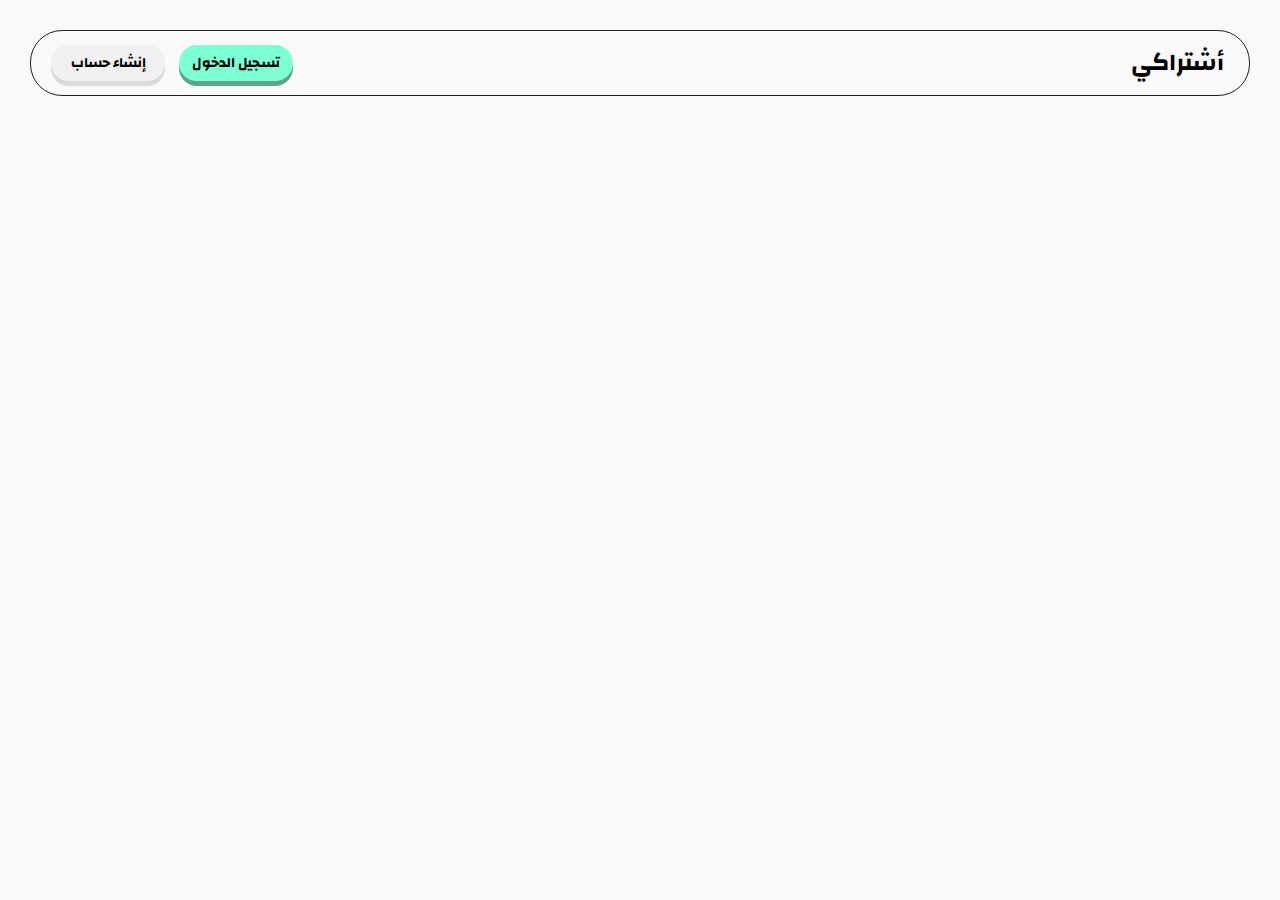
<file: promo 1/index.html>
<!DOCTYPE html>
<html lang="ar" dir="rtl">
<head>
    <meta charset="UTF-8">
    <meta name="viewport" content="width=device-width, initial-scale=1.0">
    <title>أشتراكي</title>

    <link rel="preconnect" href="https://fonts.googleapis.com">
    <link rel="preconnect" href="https://fonts.gstatic.com" crossorigin>
    <link href="https://fonts.googleapis.com/css2?family=Changa:wght@200..800&display=swap" rel="stylesheet">

    <link rel="stylesheet" href="style.css">
</head>
<body>
    <nav class="NavBar">
            <h2 class="logo">أشتراكي</h2>
            <div class="links">
                <button class="SignIn BaseBtn PrimaryBtn">تسجيل الدخول</button>
                <button class="Register BaseBtn SecondryBtn">إنشاء حساب</button>
            </div>
    </nav>
</body>
</html>
</file>
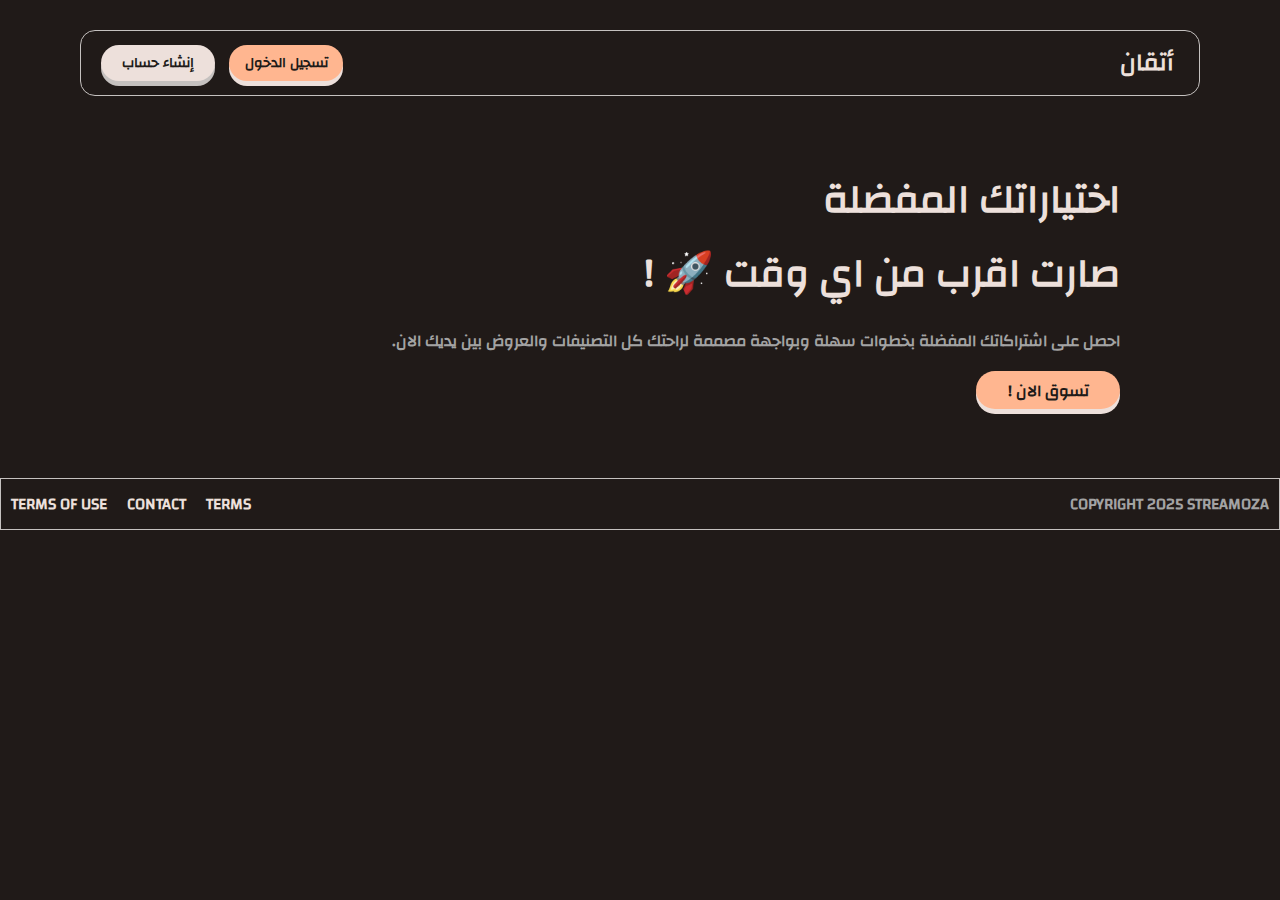
<file: Promo 3/Pages/Landing.html>
<!DOCTYPE html>
<html lang="ar" dir="rtl">

<head>
    <meta charset="UTF-8">
    <meta name="viewport" content="width=device-width, initial-scale=1.0">
    <title>Main</title>

    <!-- <link rel="preconnect" href="https://fonts.googleapis.com">
    <link rel="preconnect" href="https://fonts.gstatic.com" crossorigin>
    <link href="https://fonts.googleapis.com/css2?family=Changa:wght@200..800&family=Inter:ital,opsz,wght@0,14..32,100..900;1,14..32,100..900&display=swap" rel="stylesheet"> -->

    <link rel="stylesheet" href="../Style/Style.css">
</head>

<body>
    <nav class="LandingNavBar">
        <h2 class="logo">أتقان</h2>
        <div class="links">
            <button onclick="window.location.href= './Accounts/SignIn.html'" class="SignIn Btn PrimaryBtn">تسجيل
                الدخول</button>
            <button class="Register Btn SecondryBtn">إنشاء حساب</button>
        </div>
    </nav>
    <section class="LandingMain">
        <div class="Content">
            <h1 class="TitleText">اختياراتك المفضلة <br>صارت اقرب من اي وقت 🚀 !</h1>
            <h4 class="SecondryText">احصل على اشتراكاتك المفضلة بخطوات سهلة وبواجهة مصممة لراحتك كل التصنيفات والعروض
                بين
                يديك الان.</h4>
            <a href="../Pages/Main/Main.html"><button class="Start Btn PrimaryBtn">تسوق الان !</button></a>
        </div>
    </section>
    <footer class="footer">
        <p class="CopyRights">Copyright 2025 Streamoza</p>
        <div class="Links">
            <a href="" class="Terms">Terms</a>
            <a href="" class="Contact">Contact</a>
            <a href="" class="TermsOfUse">Terms Of Use</a>
        </div>
    </footer>
</body>

</html>
</file>
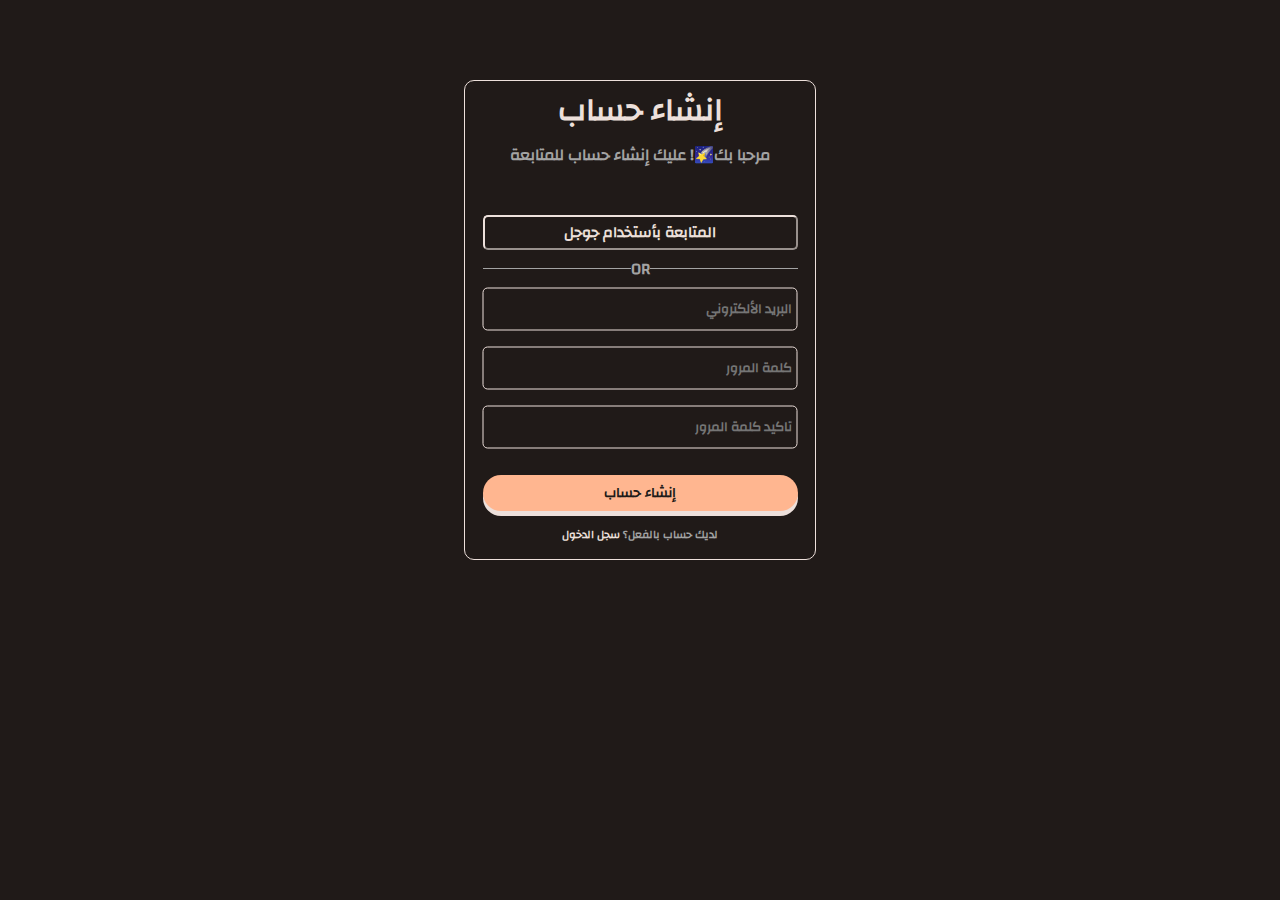
<file: Promo 3/Pages/Accounts/Register.html>
<!DOCTYPE html>
<html lang="en">

<head>
    <meta charset="UTF-8">
    <meta name="viewport" content="width=device-width, initial-scale=1.0">
    <title>Register</title>

    <!-- <link rel="preconnect" href="https://fonts.googleapis.com">
    <link rel="preconnect" href="https://fonts.gstatic.com" crossorigin>
    <link href="https://fonts.googleapis.com/css2?family=Changa:wght@200..800&family=Inter:ital,opsz,wght@0,14..32,100..900;1,14..32,100..900&display=swap" rel="stylesheet"> -->

    <link rel="stylesheet" href="../../Style/Style.css">
</head>

<body>
    <div class="Container">
        <div class="PassAccountArea" style="height: 30rem;">
            <h1 class="TitleText">إنشاء حساب</h1>
            <p class="SecondryText">مرحبا بك🌠! عليك إنشاء حساب للمتابعة</p>
            <button class="ContinuWithGoogle">المتابعة بأستخدام جوجل</button>
            <div class="Seperator" style="margin-top: 18px;">
                <p>OR</p>
                <hr>
            </div>
            <div class="UserData">
                <input type="text" placeholder="البريد الألكتروني" class="Email TextBox">
                <input type="text" placeholder="كلمة المرور" class="Password TextBox">
                <input type="text" placeholder="تاكيد كلمة المرور" class="ConfirmPassword TextBox">
            </div>
            <button class="PassBtn Btn PrimaryBtn">إنشاء حساب</button>
            <p class="NoteText">لديك حساب بالفعل؟ <a href="SignIn.html" class="CreatAccount">سجل الدخول</a></p>
        </div>
    </div>
</body>

</html>
</file>
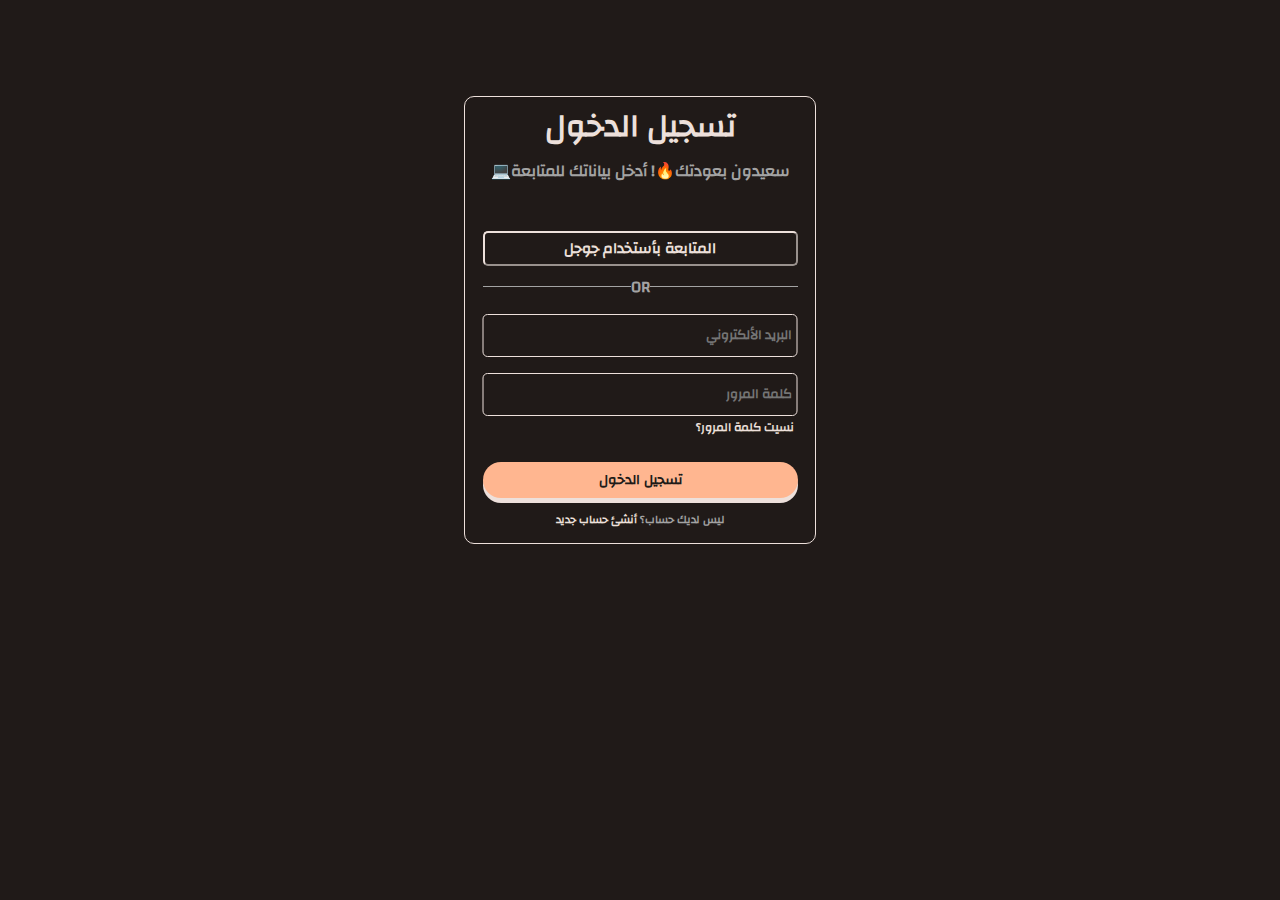
<file: Promo 3/Pages/Accounts/SignIn.html>
<!DOCTYPE html>
<html lang="en">

<head>
    <meta charset="UTF-8">
    <meta name="viewport" content="width=device-width, initial-scale=1.0">
    <title>Sign In</title>

    <!-- <link rel="preconnect" href="https://fonts.googleapis.com">
    <link rel="preconnect" href="https://fonts.gstatic.com" crossorigin>
    <link href="https://fonts.googleapis.com/css2?family=Changa:wght@200..800&family=Inter:ital,opsz,wght@0,14..32,100..900;1,14..32,100..900&display=swap" rel="stylesheet"> -->

    <link rel="stylesheet" href="../../Style/Style.css">
</head>

<body>
    <div class="Container">
        <div class="PassAccountArea" style="height: 28rem;">
            <h1 class="TitleText">تسجيل الدخول</h1>
            <p class="SecondryText">💻سعيدون بعودتك🔥! أدخل بياناتك للمتابعة</p>
            <button class="ContinuWithGoogle">المتابعة بأستخدام جوجل</button>
            <div class="Seperator" style="margin-top: 20px;">
                <p>OR</p>
                <hr>
            </div>
            <div class="UserData">
                <input type="text" placeholder="البريد الألكتروني" class="Email TextBox">
                <input type="text" placeholder="كلمة المرور" class="Password TextBox">
                <a href="ResetPassword.html" class="ForgetPassword">نسيت كلمة المرور؟</a>
            </div>
            <button class="PassBtn Btn PrimaryBtn">تسجيل الدخول</button>
            <p class="NoteText">ليس لديك حساب؟ <a href="Register.html" class="CreatAccount">أنشئ حساب جديد</a></p>
        </div>
    </div>
    <!-- <div class="ConfirmEmailPopup">
        <div class="Area">
            <h1 class="MainText">تاكيد البريد الألكتروني</h1>
            <p class="SecondryText">سيصلك كود مكون من أربع خانات إلى بريدك الألكتروني قم بكتابتة لتاكيد بريدك</p>
            <div class="CodeArea">
                <input type="text" class="FirNumOfCode TextBox">
                <input type="text" class="SecNumOfCode TextBox">
                <input type="text" class="ThiNumOfCode TextBox">
                <input type="text" class="FthNumOfCode TextBox">
            </div>
            <button class="ConfirmEmail Btn PrimaryBtn">تاكيد البريد</button>
        </div>
    </div> -->
</body>

</html>
</file>
<file: promo 1/style.css>
*{
    padding: 0;
    margin: 0;
    box-sizing: border-box;
    font-family: "Changa", sans-serif;
    background: #faf9f7;
    background: linear-gradient(nulldeg, rgba(250, 249, 247, 1) 0%, rgba(255, 254, 250, 1) 84%, rgba(253, 252, 245, 1) 88%);
}

:root{
    --Primary-Main-Color: #7fffd4;
    --Primary-Secondry-Color: #5ea58c;
    --Secondry-Main-Color: #f0f0f0;
    --Secondry-Second-Color: #dadada;
    --Text-Before: #4b4b4b;
    --Text-Primary-Afetr: #ffffff;
    --Text-Secondry-Afetr: #0f6648;
}

.NavBar{
    display: flex;
    align-items: center;
    justify-content: space-between;
    padding: 10px;
    margin: 30px;
    border: 0.5px solid rgb(31, 31, 31);
    border-radius: 32px;
}

.NavBar .logo{
    font-weight: bold;
    margin-right: 15px;
}

.NavBar .links button{
    margin-left: 10px;
}

.BaseBtn{
    display: inline-block;
    position: relative; 
    width: 114px;
    font-weight: bold;
    padding: 5px;
    text-decoration: none;
    text-align: center;
    border: none;
    border-radius: 1.5rem;
    cursor: pointer;
    overflow: hidden;
    z-index: 1;
    transition: color 0.3s ease, background-color 0.3s ease, box-shadow 0.3s ease;
}

.BaseBtn::before {
  content: "";
  position: absolute;
  left: 0;
  bottom: 0;
  width: 100%;
  height: 0%;
  z-index: -1;
  transition: height 0.4s ease;
  border-radius: inherit;
}

.BaseBtn:hover::before {
  height: 100%;
}

.PrimaryBtn{
    font-size: 14px;
    background-color: var(--Primary-Main-Color);
    color: var(--Text-Color-Before);
    box-shadow: 0 5px var(--Primary-Secondry-Color);
}

.PrimaryBtn::before{
    background-color: var(--Primary-Secondry-Color);
}

.PrimaryBtn:hover {
  color: var(--Text-Primary-Afetr);
}

.SecondryBtn{
    font-size: 14px;
    background-color: var(--Secondry-Main-Color);
    color: var(--Text-Color-Before);
    box-shadow: 0 5px var(--Secondry-Second-Color);
}

.SecondryBtn::before{
    background-color: var(--Secondry-Second-Color);
}

.SecondryBtn:hover {
  color: var(--Text-Secondry-Afetr);
}
</file>
<file: Promo 3/Style/Style.css>
/* Base Start */
@font-face {
    font-family: 'Changa';
    src: url('../Fonts/Ar/Changa-VariableFont_wght.ttf') format('truetype');
    font-weight: normal;
    font-style: normal;
}

@font-face {
    font-family: 'Inter';
    src: url('../Fonts/Eng/Inter-VariableFont_opsz\,wght.ttf') format('truetype');
    font-weight: normal;
    font-style: normal;
}

:root {
    --background: #201A18;
    --background-Secondry: #EDE0DB;
    --background-low: #2b2422;
    --secondry-dark: #c5c1bf;
    --primary-dark: #FFB690;
    --on-primary-dark: #552100;
    --highest-dark: #3A3330;
    --primary-text: #EDE0DB;
    --secondry-text: #a3a3a3;
    --primary-container-dark: #783200;
    --secondary-container-dark: #5C4032;
    --on-secondary-container-dark: #FFDBCA;
}

/* Base End */
/* Reused Code Start */
* {
    padding: 0;
    margin: 0;
    box-sizing: border-box;
    font-family: "Changa", sans-serif;
    font-weight: 700;
    background: var(--background);
    scrollbar-width: thin;
    scrollbar-color: var(--secondry-dark) var(--background);
    scroll-behavior: smooth;
}

body {
    position: relative;
}

.TitleText {
    color: var(--primary-text);
    background-color: inherit;
}

.SecondryText {
    color: var(--secondry-text);
    background-color: inherit;
}

a {
    color: var(--primary-text);
    transition: color 0.3s ease;
    font-weight: bold;
    text-decoration: none;
}

a:hover {
    color: var(--primary-dark);
}

.Btn {
    display: inline-block;
    position: relative;
    width: 114px;
    font-weight: bold;
    padding: 5px;
    text-decoration: none;
    text-align: center;
    border: none;
    border-radius: 1.5rem;
    cursor: pointer;
    overflow: hidden;
    z-index: 1;
    transition: color 0.3s ease, background-color 0.3s ease, box-shadow 0.3s ease;
}

.Btn::before {
    content: "";
    position: absolute;
    left: 0;
    bottom: 0;
    width: 100%;
    height: 0%;
    z-index: -1;
    transition: height 0.4s ease;
    border-radius: inherit;
}

.Btn:hover::before {
    height: 100%;
}

.PrimaryBtn {
    font-size: 14px;
    background-color: var(--primary-dark);
    color: var(--background);
    box-shadow: 0 5px var(--background-Secondry);
}

.PrimaryBtn::before {
    background-color: var(--background-Secondry);
}

.SecondryBtn {
    font-size: 14px;
    background-color: var(--background-Secondry);
    color: var(--background);
    box-shadow: 0 5px var(--secondry-dark);
}

.SecondryBtn::before {
    background-color: var(--secondry-dark);
}

.TextBox {
    border: 1px solid var(--background-Secondry);
    border-radius: 5px;
    color: var(--primary-text);
    font-weight: bold;
    direction: rtl;
    padding: 5px;
    width: 100%;
    height: 43px;
    transition: border 0.3s ease;
    outline: none;
}

.TextBox:focus {
    border: 1px solid var(--primary-dark);
}

.footer {
    display: flex;
    align-items: center;
    justify-content: space-between;
    width: 100%;
    padding: 10px;
    margin-top: 2rem;
    border: 1px solid var(--secondry-dark);
    font-weight: 600;
    text-transform: uppercase;
    font-family: "Inter", sans-serif;
}

.footer .CopyRights {
    color: var(--secondry-text)
}

.footer .Links {
    display: flex;
    justify-content: space-between;
    gap: 20px;
}

/* Reused Code End */

/* Landing Start */

.LandingNavBar {
    display: flex;
    align-items: center;
    justify-content: space-between;
    padding: 10px;
    margin: 30px 5rem;
    border: 0.2px solid var(--secondry-dark);
    border-radius: 15px;
}

.LandingNavBar .logo {
    margin-right: 15px;
    color: var(--primary-text);
}

.LandingNavBar .links button {
    margin-left: 10px;
}

.LandingMain {
    display: flex;
    align-items: center;
    height: 20rem;
}

.LandingMain .Content {
    display: flex;
    align-items: flex-start;
    justify-content: center;
    flex-direction: column;
    margin-right: 10rem;
    gap: 15px;
}

.LandingMain h1 {
    font-size: 40px;
}

.LandingMain h4 {
    text-align: right;
}

.LandingMain .Start {
    width: 9rem;
    height: 2.4rem;
    font-size: 16px;
    font-weight: bold;
}

/* Landing End */
/* Accounts Start */

.Container {
    display: flex;
    justify-content: center;
    align-items: center;
    width: 100%;
}

.PassAccountArea {
    display: flex;
    flex-direction: column;
    align-items: center;
    width: 22rem;
    position: absolute;
    justify-content: flex-start;
    border-radius: 10px;
    border: 1px solid var(--background-Secondry);
    margin-top: 50%;
}

.PassAccountArea .ContinuWithGoogle {
    margin-top: 45px;
    font-size: 15px;
    width: 90%;
    height: 35px;
    color: var(--primary-text);
    border-color: var(--background-Secondry);
    border-radius: 5px;
    transition: color 0.4s ease, background-color 0.3s ease;
}

.PassAccountArea .ContinuWithGoogle:hover {
    background-color: var(--background-Secondry);
    color: var(--background);
}

.PassAccountArea .Seperator {
    display: flex;
    align-items: center;
    justify-content: center;
    position: relative;
    width: 90%;
}

.PassAccountArea .Seperator hr {
    border: none;
    border-top: 1px solid var(--secondry-text);
    width: 100%;
}

.PassAccountArea .Seperator p {
    color: var(--secondry-text);
    position: absolute;
}

.PassAccountArea .UserData {
    display: flex;
    flex-direction: column;
    align-items: center;
    gap: 1rem;
    width: 90%;
    position: absolute;
    top: 60%;
    left: 50%;
    transform: translate(-50%, -50%);
}

.PassAccountArea .UserData .ForgetPassword {
    font-size: 12px;
    font-weight: bold;
    position: absolute;
    top: 100%;
    right: 1%;
}

.PassAccountArea .PassBtn {
    position: absolute;
    bottom: 10%;
    width: 90%;
}

.PassAccountArea .NoteText {
    color: var(--secondry-text);
    position: absolute;
    bottom: 3%;
    font-size: 11px;
    text-align: center;
    width: 80%;
}

/* Accounts End */
/* Main Start */

.MainGrid{
    display: flex;
    align-items: stretch;
    justify-content: center;
    height: 100%;
}

.MainContent {
    flex: 1;
    height: 112vh;
    margin-right: 20%;
}

.ProductsContainer {
    display: flex;
    flex-direction: column;
    width: 100%;
    height: 100%;
}

.NavBar {
    position: fixed;
    top: 0;
    right: 0;
    height: 100%;
    width: 250px;
    display: flex;
    align-items: center;
    justify-content: flex-start;
    flex-direction: column;
    gap: 10px;
    border-radius: 5px 0 0 5px;
    background-color: var(--background-low);
}

.NavBar .NavBarLinks {
    display: flex;
    flex-direction: column;
    width: 90%;
    padding: 10px;
    gap: 10px;
    margin-top: 3rem;
}

.NavBar .NavBarLinks .NavBtn {
    width: 100%;
    height: 40px;
    border-radius: 5px;
    font-size: 14px;
    color: var(--primary-text);
    background-color: inherit;
    text-align: right;
    padding: 5px;
    border: 1px solid transparent;
    transition: all 0.3s ease;
}

.NavBar .NavBarLinks .NavBtn:hover {
    border-color: var(--primary-text);
}

.NavBar .NavBarLinks .NavBtn.active {
    background-color: var(--primary-dark);
    color: var(--background);
    border-color: transparent;
}

.SectionHeader {
    margin-right: 15px;
}

.SectionSecondry {
    margin-right: 15px;
}

.Filters{
    display: flex;
    align-items: center;
    justify-content: center;
    margin-top: 10px;
    gap: 10px;
    padding: 10px;
    height: 4rem;
}

.Filters .FilterBtn{
    color: var(--primary-text);
    padding: 8px;
    border: 1px solid var(--primary-text);
    border-radius: 20px;
    transition: all 0.3s ease;
}

.Filters .FilterBtn:hover{
    background-color: var(--primary-text);
    color: var(--background);
    border-color: transparent;
}

.FilterBtn.active{
    background-color: var(--primary-dark);
    color: var(--background);
    border-color: transparent;
}

.Products{
    flex: 1;
    overflow-y: auto;
    display: flex;
    align-items: center;
    justify-content: flex-start;
    flex-wrap: wrap;
    direction: rtl;
    border-radius: 10px;
    padding: 10px;
    gap: 16px;
    height: 100%;
    padding-right: 2rem;
}

.Product{
    width: 260px;
    min-height: 250px;
    border-radius: 8px;
    padding: 10px;
    display: flex;
    flex-direction: column;
    justify-content: space-between;
    border: 1px solid var(--primary-text);
}

.ProductName{
    color: var(--primary-text);
    font-size: 22px;
}

.ProductShortDec{
     color: var(--secondry-text);
     font-size: 14px;
}

/* Main End */
</file>
